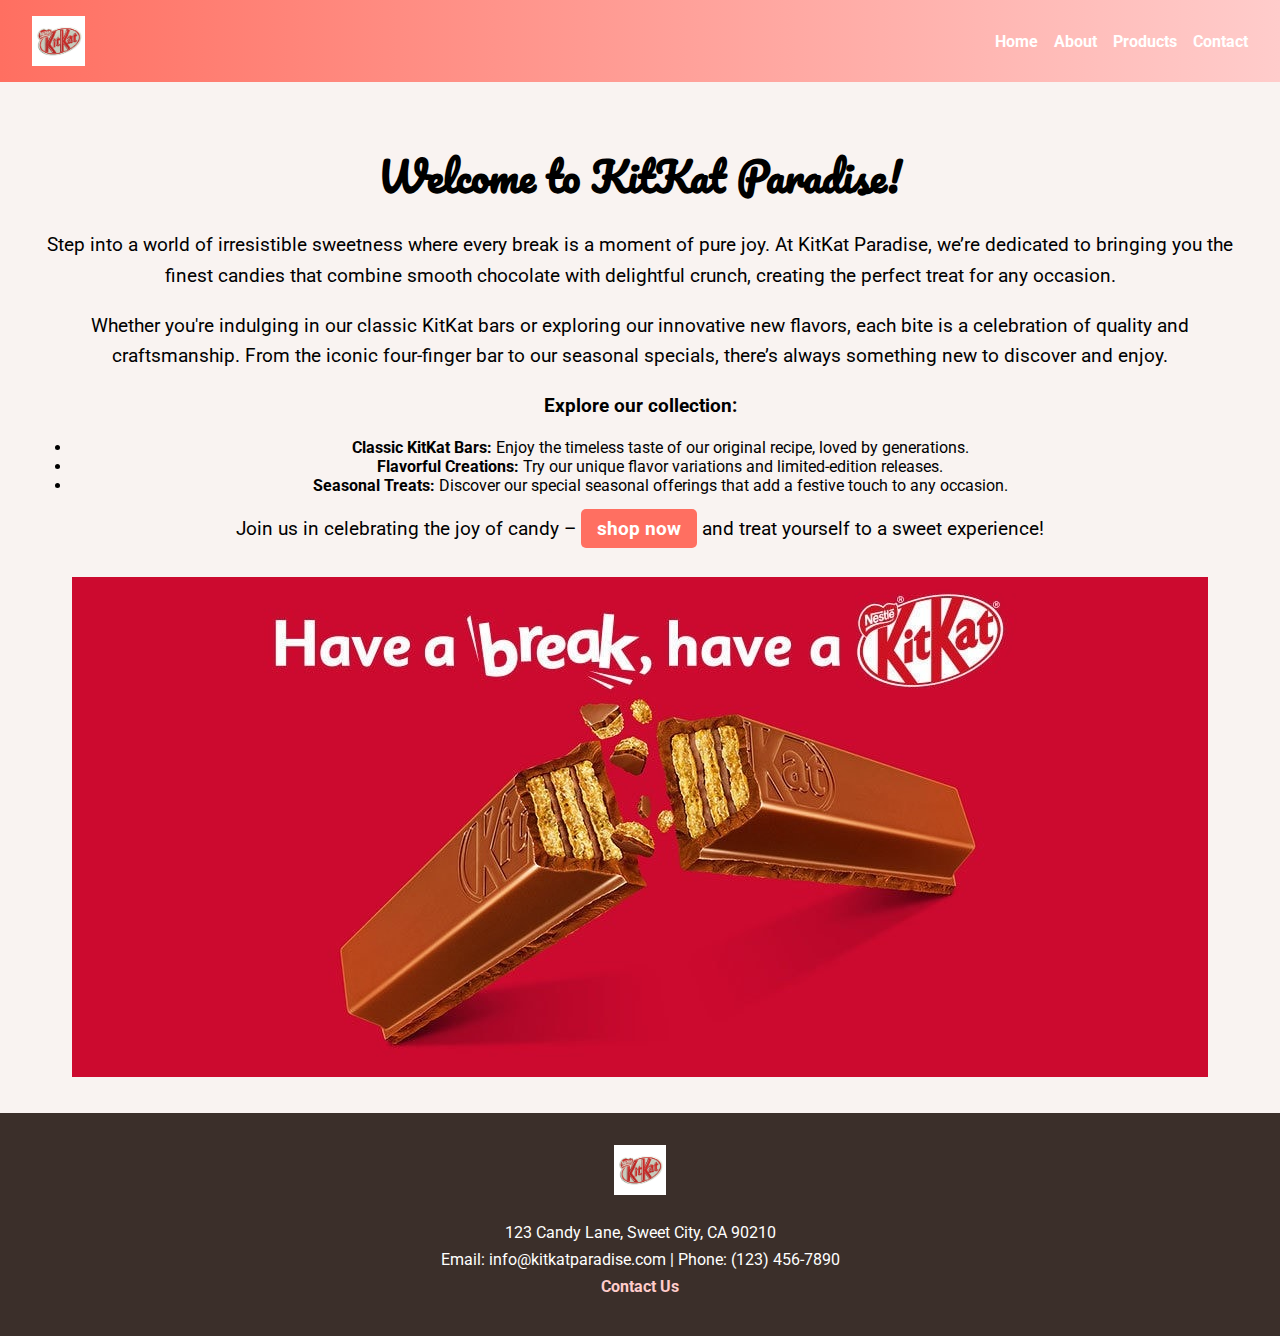
<file: Assignment 2/index.html>
<!DOCTYPE html>
<html lang="en">
<head>
    <meta charset="UTF-8">
    <meta name="viewport" content="width=device-width, initial-scale=1.0">
    <title>Home - KitKat Paradise</title>
    <link rel="stylesheet" href="style.css">
    <!-- Custom fonts -->
    <link href="https://fonts.googleapis.com/css2?family=Roboto:wght@400;700&family=Pacifico&display=swap" rel="stylesheet">
</head>
<body>
    <!-- Header section -->
    <header>
        <div class="container">
            <!-- Logo image -->
            <img src="images/kitkat logo.jpg" alt="KitKat Logo" class="logo">
            <nav>
                <ul>
                    <li><a href="index.html">Home</a></li>
                    <li><a href="About.html">About</a></li>
                    <li><a href="product.html">Products</a></li>
                    <li><a href="contact.html">Contact</a></li>
                </ul>
            </nav>
        </div>
    </header>

    <!-- Main content section -->
    <main>
        <section class="hero">
            <h1>Welcome to KitKat Paradise!</h1>
            <p>Step into a world of irresistible sweetness where every break is a moment of pure joy. At KitKat Paradise, we’re dedicated to bringing you the finest candies that combine smooth chocolate with delightful crunch, creating the perfect treat for any occasion.</p>
            <p>Whether you're indulging in our classic KitKat bars or exploring our innovative new flavors, each bite is a celebration of quality and craftsmanship. From the iconic four-finger bar to our seasonal specials, there’s always something new to discover and enjoy.</p>
            <p><strong>Explore our collection:</strong></p>
            <ul>
                <li><strong>Classic KitKat Bars:</strong> Enjoy the timeless taste of our original recipe, loved by generations.</li>
                <li><strong>Flavorful Creations:</strong> Try our unique flavor variations and limited-edition releases.</li>
                <li><strong>Seasonal Treats:</strong> Discover our special seasonal offerings that add a festive touch to any occasion.</li>
            </ul>
            <p>Join us in celebrating the joy of candy – <a href="product.html" class="btn">shop now</a> and treat yourself to a sweet experience!</p>
            <!-- Hero image -->
            <img src="images/Kitkat2.jpg" alt="KitKat Bar" class="hero-image">
        </section>
    </main>

    <!-- Footer section -->
    <footer>
        <div class="footer-content">
            <!-- Footer logo -->
            <img src="images/kitkat logo.jpg" alt="KitKat Logo" class="logo">
            <p>123 Candy Lane, Sweet City, CA 90210</p>
            <p>Email: info@kitkatparadise.com | Phone: (123) 456-7890</p>
            <p><a href="contact.html" class="contact-link">Contact Us</a></p>
        </div>
    </footer>
</body>
</html>
</file>
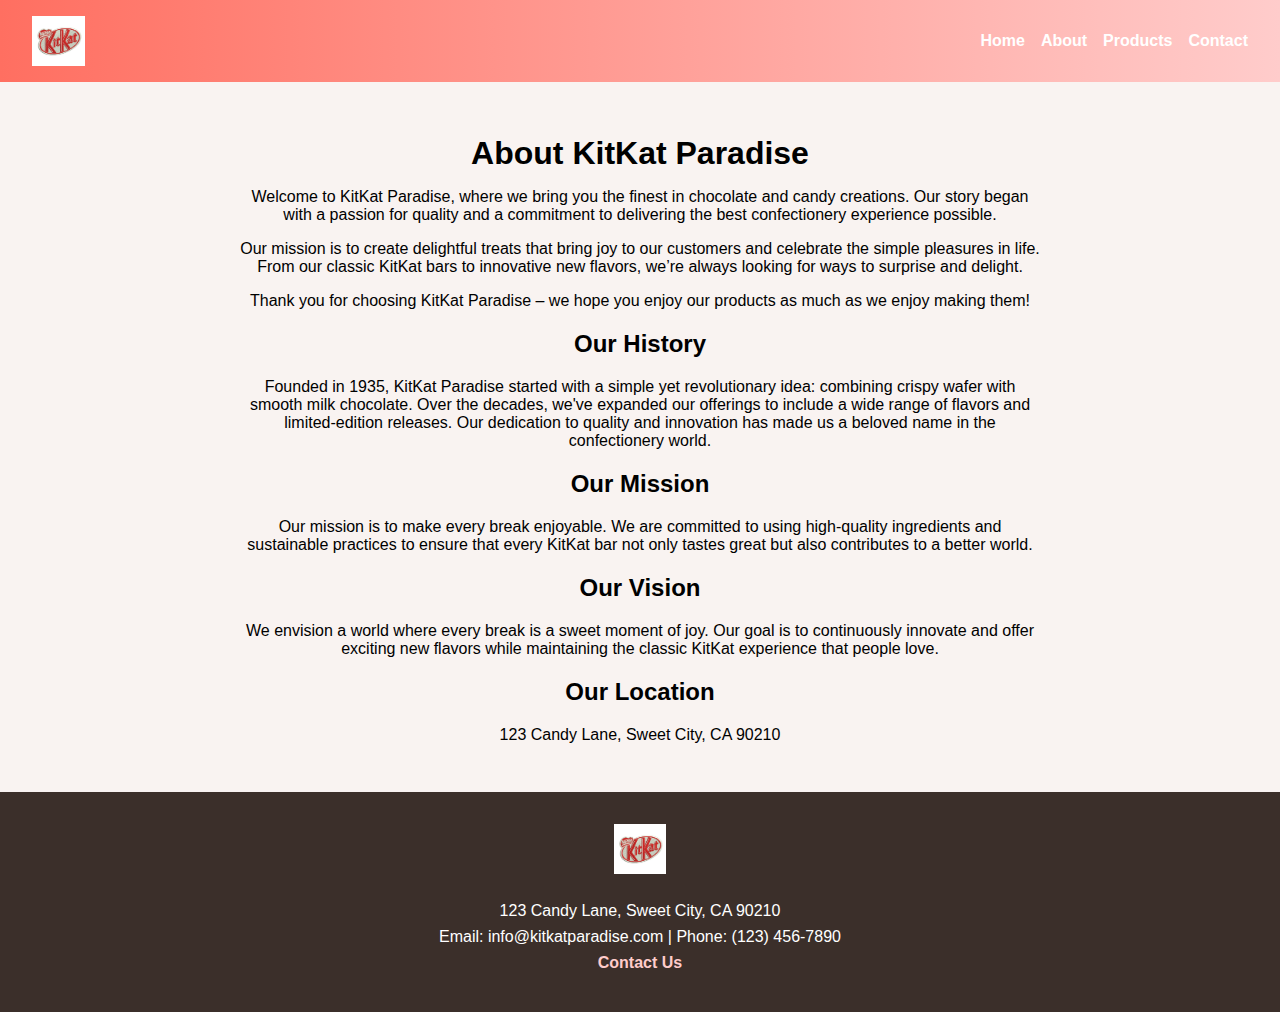
<file: Assignment 2/About.html>
<!DOCTYPE html>
<html lang="en">
<head>
    <meta charset="UTF-8">
    <meta name="viewport" content="width=device-width, initial-scale=1.0">
    <title>About Us - KitKat Paradise</title>
    <link rel="stylesheet" href="style.css">
</head>
<body>
    <!-- Header section -->
    <header>
        <div class="container">
            <!-- Logo image -->
            <img src="images/kitkat logo.jpg" alt="KitKat Logo" class="logo">
            <nav>
                <ul>
                    <li><a href="index.html">Home</a></li>
                    <li><a href="About.html">About</a></li>
                    <li><a href="product.html">Products</a></li>
                    <li><a href="contact.html">Contact</a></li>
                </ul>
            </nav>
        </div>
    </header>

    <!-- Main content section -->
    <main>
        <section class="about">
            <h1>About KitKat Paradise</h1>
            <p>Welcome to KitKat Paradise, where we bring you the finest in chocolate and candy creations. Our story began with a passion for quality and a commitment to delivering the best confectionery experience possible.</p>
            <p>Our mission is to create delightful treats that bring joy to our customers and celebrate the simple pleasures in life. From our classic KitKat bars to innovative new flavors, we’re always looking for ways to surprise and delight.</p>
            <p>Thank you for choosing KitKat Paradise – we hope you enjoy our products as much as we enjoy making them!</p>

            <!-- Company history section -->
            <h2>Our History</h2>
            <p>Founded in 1935, KitKat Paradise started with a simple yet revolutionary idea: combining crispy wafer with smooth milk chocolate. Over the decades, we've expanded our offerings to include a wide range of flavors and limited-edition releases. Our dedication to quality and innovation has made us a beloved name in the confectionery world.</p>

            <!-- Mission and vision section -->
            <h2>Our Mission</h2>
            <p>Our mission is to make every break enjoyable. We are committed to using high-quality ingredients and sustainable practices to ensure that every KitKat bar not only tastes great but also contributes to a better world.</p>

            <h2>Our Vision</h2>
            <p>We envision a world where every break is a sweet moment of joy. Our goal is to continuously innovate and offer exciting new flavors while maintaining the classic KitKat experience that people love.</p>

            <!-- Address section -->
            <h2>Our Location</h2>
            <p>123 Candy Lane, Sweet City, CA 90210</p>
        </section>
    </main>

    <!-- Footer section -->
    <footer>
        <div class="footer-content">
            <!-- Footer logo -->
            <img src="images/kitkat logo.jpg" alt="KitKat Logo" class="logo">
            <p>123 Candy Lane, Sweet City, CA 90210</p>
            <p>Email: info@kitkatparadise.com | Phone: (123) 456-7890</p>
            <p><a href="contact.html" class="contact-link">Contact Us</a></p>
        </div>
    </footer>
</body>
</html>
</file>
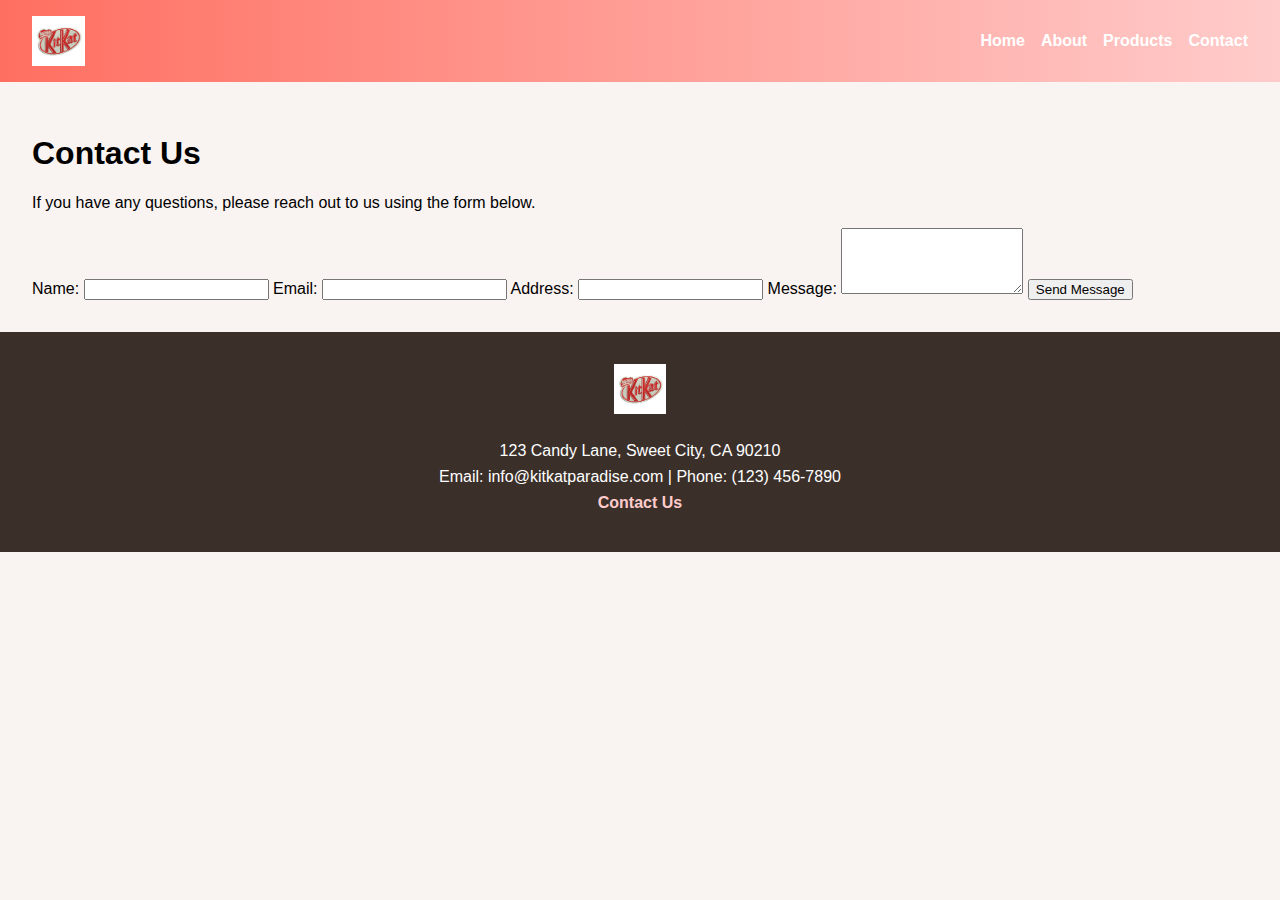
<file: Assignment 2/contact.html>
<!DOCTYPE html>
<html lang="en">
<head>
    <meta charset="UTF-8">
    <meta name="viewport" content="width=device-width, initial-scale=1.0">
    <title>Contact Us - KitKat Paradise</title>
    <link rel="stylesheet" href="style.css">
    <script>
        // Function to handle form submission
        function handleFormSubmit(event) {
            event.preventDefault(); // Prevent the default form submission
            // Redirect to homepage after form submission
            window.location.href = "index.html";
        }
    </script>
</head>
<body>
    <!-- Header section -->
    <header>
        <div class="container">
            <!-- Logo image -->
            <img src="images/kitkat logo.jpg" alt="KitKat Logo" class="logo">
            <nav>
                <ul>
                    <li><a href="index.html">Home</a></li>
                    <li><a href="About.html">About</a></li>
                    <li><a href="product.html">Products</a></li>
                    <li><a href="contact.html">Contact</a></li>
                </ul>
            </nav>
        </div>
    </header>

    <!-- Main content section -->
    <main>
        <section class="contact">
            <h1>Contact Us</h1>
            <p>If you have any questions, please reach out to us using the form below.</p>
            <form onsubmit="handleFormSubmit(event)">
                <label for="name">Name:</label>
                <input type="text" id="name" name="name" required>
                
                <label for="email">Email:</label>
                <input type="email" id="email" name="email" required>

                <label for="address">Address:</label>
                <input type="text" id="address" name="address" required>
                
                <label for="message">Message:</label>
                <textarea id="message" name="message" rows="4" required></textarea>
                
                <button type="submit">Send Message</button>
            </form>
        </section>
    </main>

    <!-- Footer section -->
    <footer>
        <div class="footer-content">
            <!-- Footer logo -->
            <img src="images/kitkat logo.jpg" alt="KitKat Logo" class="logo">
            <p>123 Candy Lane, Sweet City, CA 90210</p>
            <p>Email: info@kitkatparadise.com | Phone: (123) 456-7890</p>
            <p><a href="contact.html" class="contact-link">Contact Us</a></p>
        </div>
    </footer>
</body>
</html>
</file>
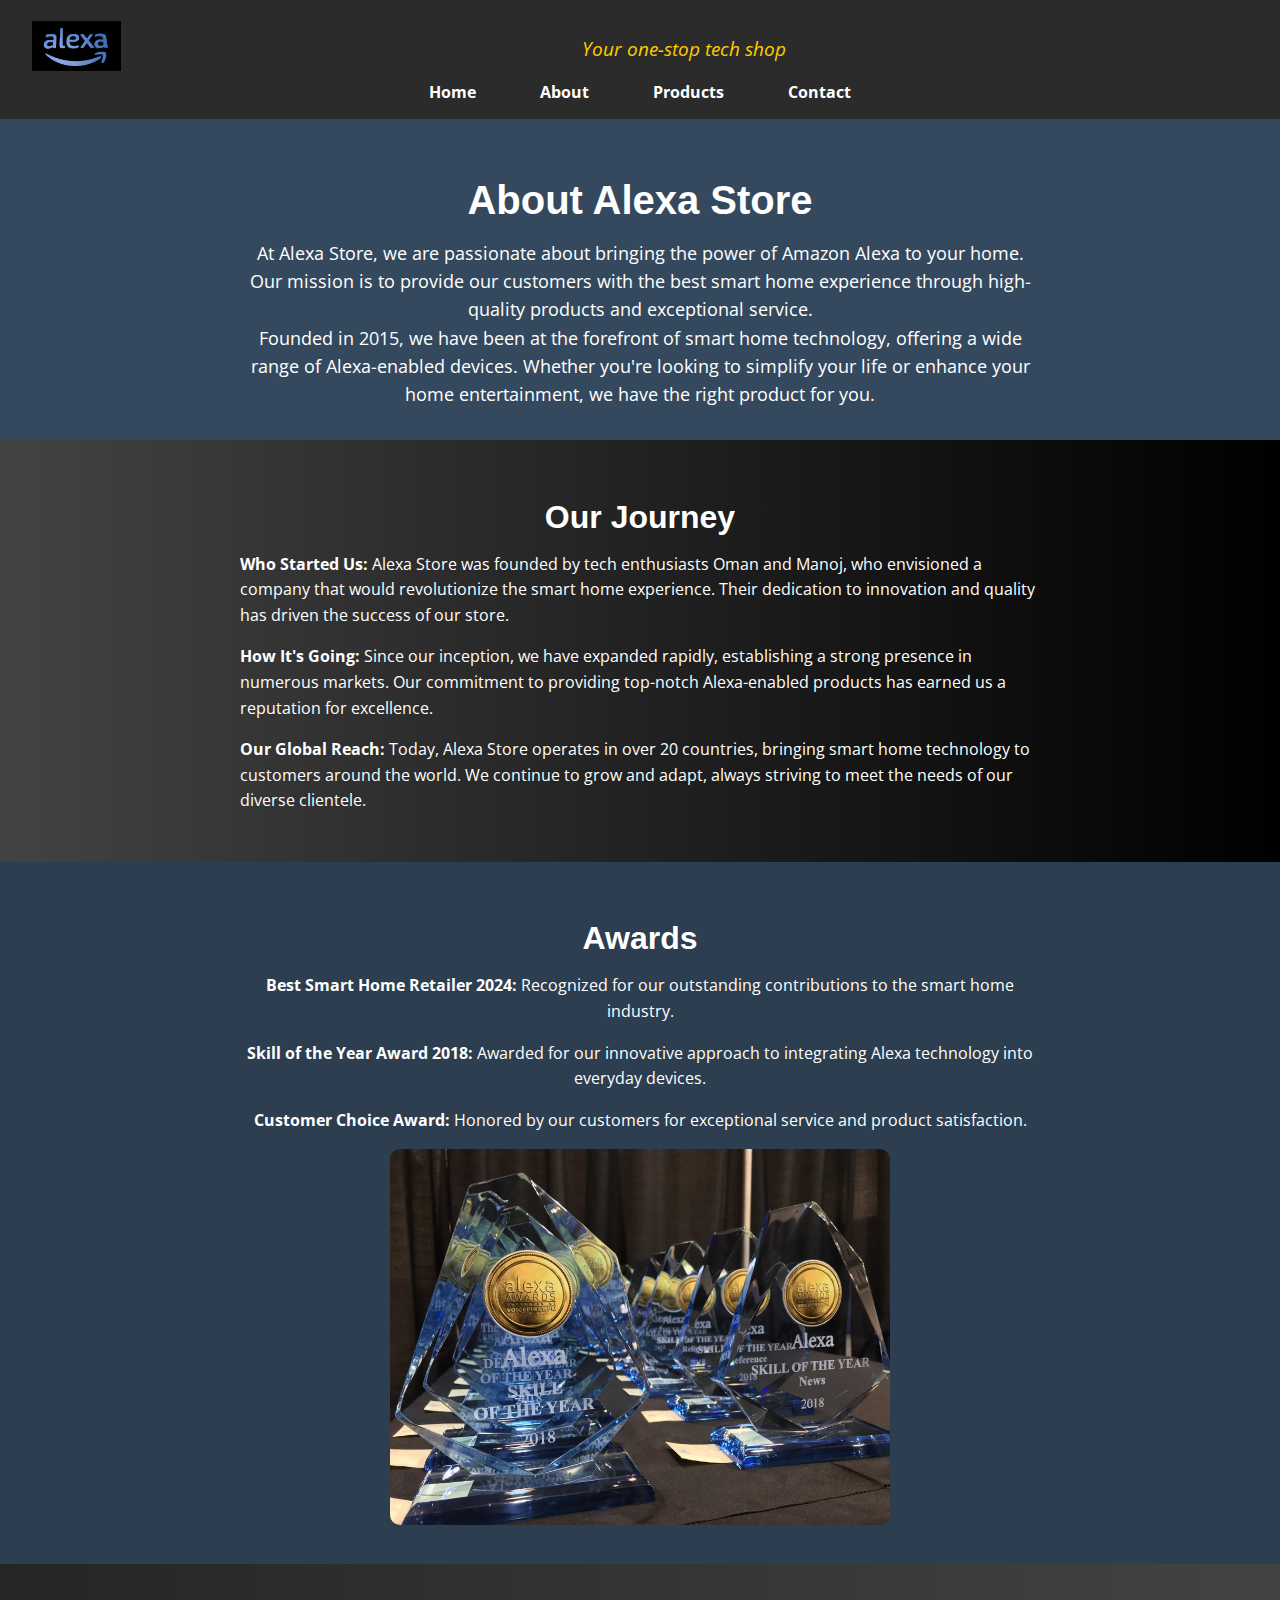
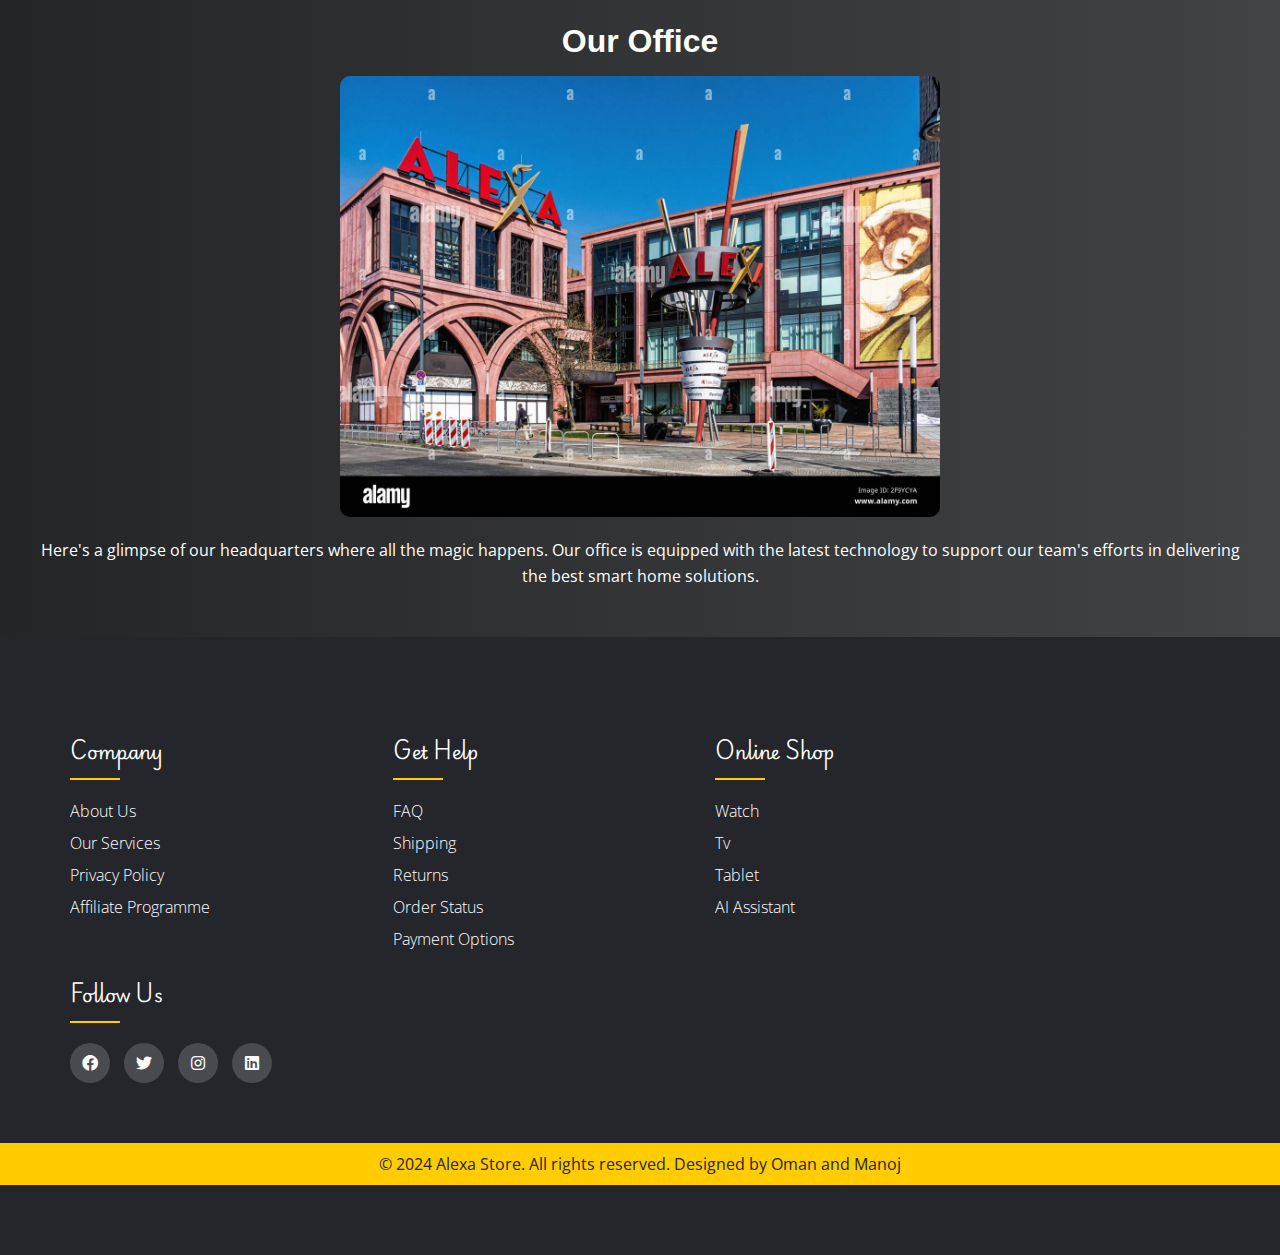
<file: Project/about.html>
<!DOCTYPE html>
<html lang="en">

<head>
  <meta charset="utf-8">
  <meta name="viewport" content="width=device-width, initial-scale=1">
  <meta name="description" content="This HTML document is about us">
  <title>About Us</title>
  <meta name="robots" content="noindex, nofollow">
  <link rel="stylesheet" href="css/style.css">
  <link rel="preconnect" href="https://fonts.googleapis.com">
  <link rel="preconnect" href="https://fonts.gstatic.com" crossorigin>
  <link rel="preconnect" href="https://fonts.googleapis.com">
  <link rel="preconnect" href="https://fonts.gstatic.com" crossorigin>
  <link
    href="https://fonts.googleapis.com/css2?family=Open+Sans:ital,wght@0,300..800;1,300..800&family=Playwrite+AU+TAS:wght@100..400&family=Playwrite+FR+Moderne:wght@100..400&family=Playwrite+GB+J:ital,wght@0,100..400;1,100..400&family=Roboto:ital,wght@0,100;0,300;0,400;0,500;0,700;0,900;1,100;1,300;1,400;1,500;1,700;1,900&display=swap"
    rel="stylesheet">
  <link rel="stylesheet" href="https://cdnjs.cloudflare.com/ajax/libs/font-awesome/6.0.0-beta3/css/all.min.css">
</head>

<body>
  <header>
    <div class="logo">
      <img src="images/logo.png" alt="Alexa Store Logo">
    </div>
    <div class="slogan">
      <p>Your one-stop tech shop</p>
    </div>
    <!-- Navigation bar -->
    <nav>
      <ul>
        <li><a href="index.html">Home</a></li>
        <li><a href="about.html">About</a></li>
        <li><a href="product.html">Products</a></li>
        <li><a href="contact.html">Contact</a></li>
      </ul>
    </nav>
  </header>

  <main>
    <section class="about-us">
      <h1>About Alexa Store</h1>
      <p>At Alexa Store, we are passionate about bringing the power of Amazon Alexa to your home. Our mission is to
        provide our customers with the best smart home experience through high-quality products and exceptional service.
      </p>
      <p>Founded in 2015, we have been at the forefront of smart home technology, offering a wide range of Alexa-enabled
        devices. Whether you're looking to simplify your life or enhance your home entertainment, we have the right
        product for you.</p>
    </section>

    <section class="our-journey">
      <h2>Our Journey</h2>
      <div class="journey-content">
        <p><strong>Who Started Us:</strong> Alexa Store was founded by tech enthusiasts Oman and Manoj, who envisioned a
          company that would revolutionize the smart home experience. Their dedication to innovation and quality has
          driven the success of our store.</p>
        <p><strong>How It's Going:</strong> Since our inception, we have expanded rapidly, establishing a strong
          presence in numerous markets. Our commitment to providing top-notch Alexa-enabled products has earned us a
          reputation for excellence.</p>
        <p><strong>Our Global Reach:</strong> Today, Alexa Store operates in over 20 countries, bringing smart home
          technology to customers around the world. We continue to grow and adapt, always striving to meet the needs of
          our diverse clientele.</p>
      </div>
    </section>
    <!-- Our awards -->
    <section class="awards">
      <h2>Awards</h2>
      <div class="award-content">
        <p><strong>Best Smart Home Retailer 2024:</strong> Recognized for our outstanding contributions to the smart
          home industry.</p>
        <p><strong>Skill of the Year Award 2018:</strong> Awarded for our innovative approach to integrating Alexa
          technology into everyday devices.</p>
        <p><strong>Customer Choice Award:</strong> Honored by our customers for exceptional service and product
          satisfaction.</p>
        <div class="photo-content">
          <img src="images/award.jpg" alt="Award photo">
        </div>
      </div>
    </section>

    <section class="company-photo">
      <h2>Our Office</h2>
      <div class="photo-content">
        <img src="images/building.jpg" alt="Company Office">
        <p>Here's a glimpse of our headquarters where all the magic happens. Our office is equipped with the latest
          technology to support our team's efforts in delivering the best smart home solutions.</p>
      </div>
    </section>
  </main>

  <!-- Footer Section -->
  <footer class="fade-in">
    <div class="container-1">
      <div class="row">
        <div class="footer-col">
          <h4>company</h4>
          <ul>
            <li><a href="#">about us</a></li>
            <li><a href="#">our services</a></li>
            <li><a href="#">privacy policy</a></li>
            <li><a href="#">affiliate programme</a></li>
          </ul>
        </div>
        <div class="footer-col">
          <h4>get help</h4>
          <ul>
            <li><a href="#">FAQ</a></li>
            <li><a href="#">Shipping</a></li>
            <li><a href="#">returns</a></li>
            <li><a href="#">order status</a></li>
            <li><a href="#">payment options</a></li>
          </ul>
        </div>
        <!-- Additional Products we sell -->
        <div class="footer-col">
          <h4>online shop</h4>
          <ul>
            <li><a href="#">watch</a></li>
            <li><a href="#">tv</a></li>
            <li><a href="#">tablet</a></li>
            <li><a href="#">AI assistant</a></li>
          </ul>
        </div>
        <!-- Social Media -->
        <div class="footer-col">
          <h4>follow us</h4>
          <div class="social-links">
            <a href="#"><i class="fa-brands fa-facebook"></i></a>
            <a href="#"><i class="fa-brands fa-twitter"></i></a>
            <a href="#"><i class="fa-brands fa-instagram"></i></a>
            <a href="#"><i class="fa-brands fa-linkedin"></i></a>
          </div>
        </div>
      </div>
    </div>
    <!-- Copyright section -->
    <div class="bottom-bar">
      <p>© 2024 Alexa Store. All rights reserved. Designed by Oman and Manoj</p>
    </div>
  </footer>
</body>

</html>
</file>
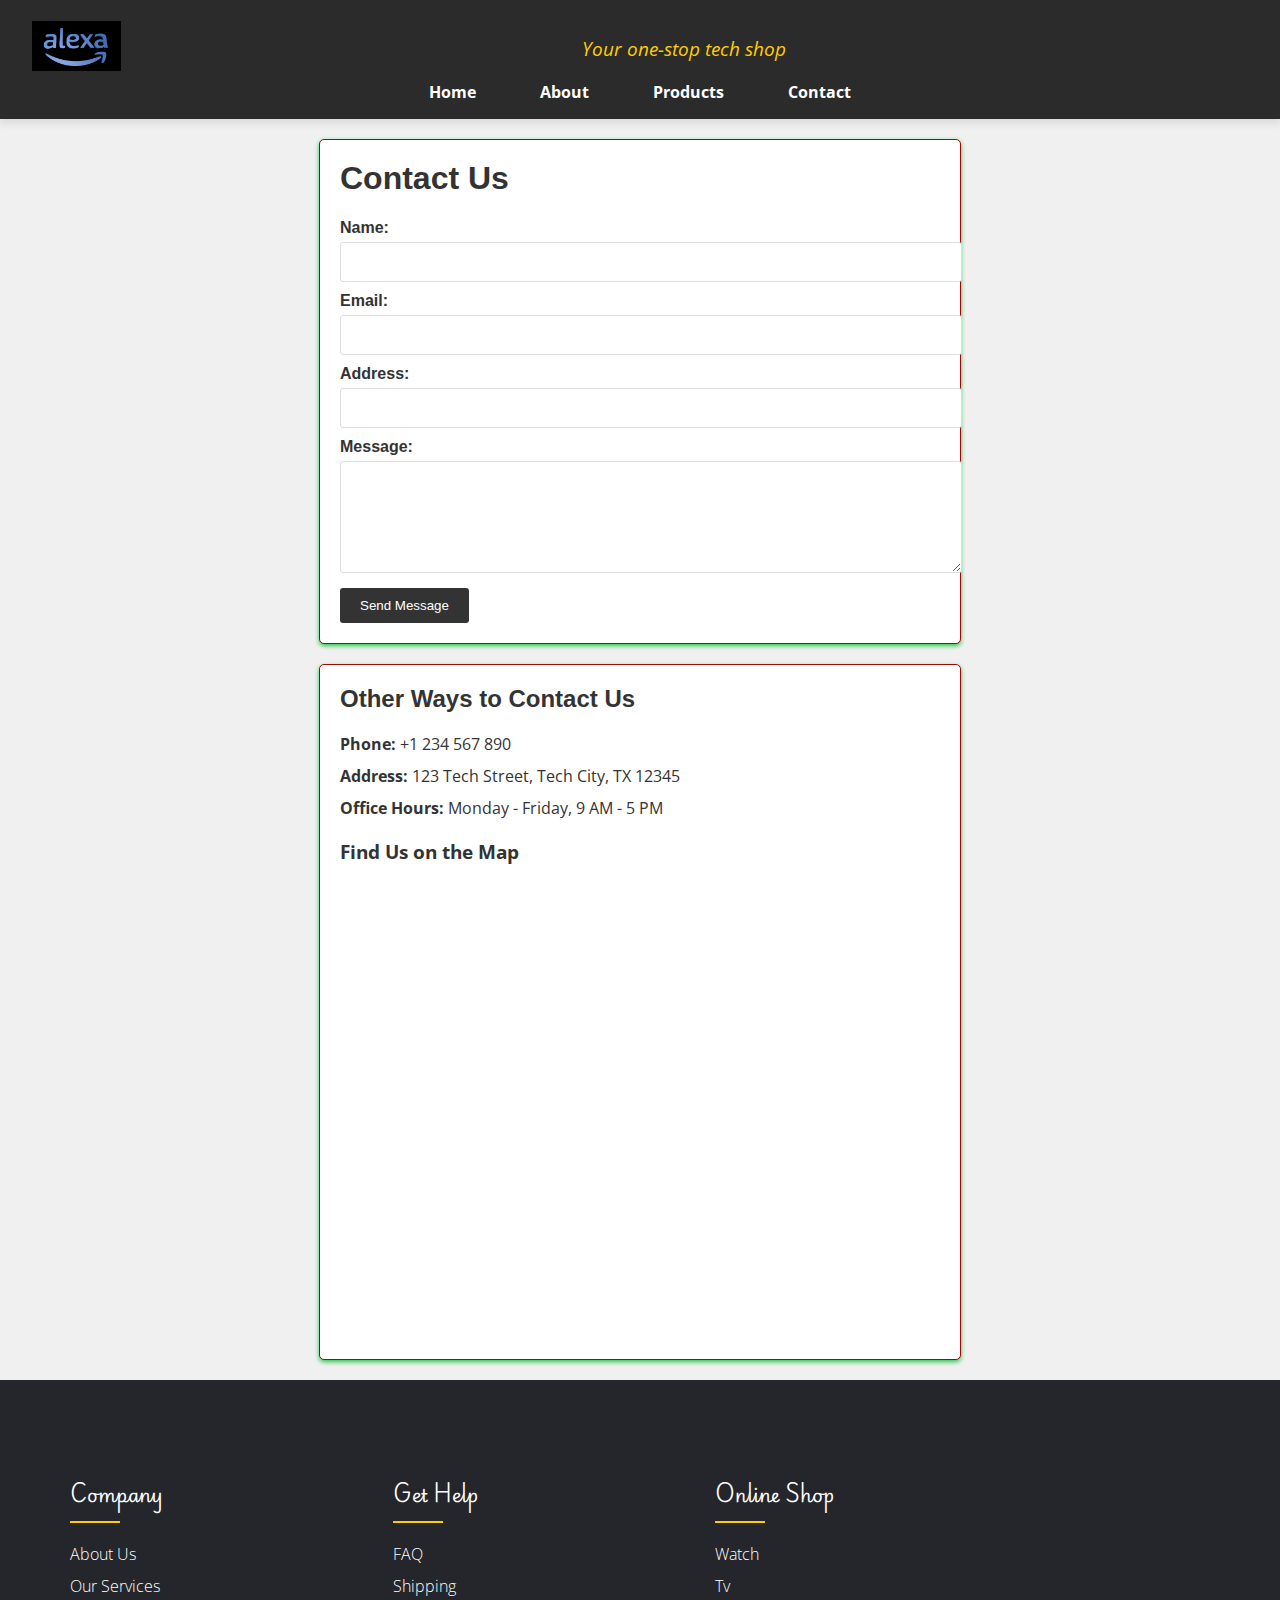
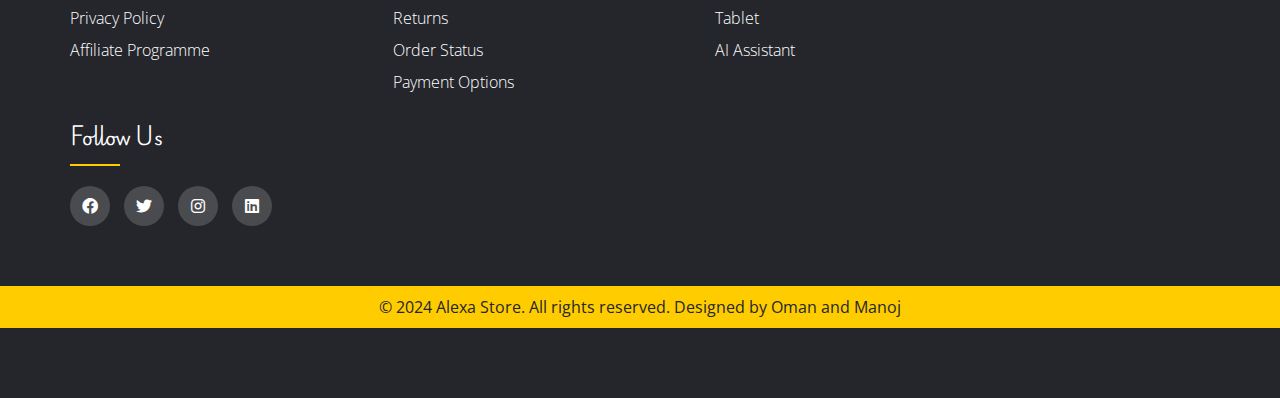
<file: Project/contact.html>
<!DOCTYPE html>
<html lang="en">

<head>
  <meta charset="utf-8">
  <meta name="viewport" content="width=device-width, initial-scale=1">
  <meta name="description" content="This HTML document is our contact page">
  <title>Contact Us</title>
  <meta name="robots" content="noindex, nofollow">
  <link rel="stylesheet" href="css/style.css">
  <link rel="preconnect" href="https://fonts.googleapis.com">
  <link rel="preconnect" href="https://fonts.gstatic.com" crossorigin>
  <link
    href="https://fonts.googleapis.com/css2?family=Open+Sans:ital,wght@0,300..800;1,300..800&family=Playwrite+AU+TAS:wght@100..400&family=Playwrite+FR+Moderne:wght@100..400&family=Playwrite+GB+J:ital,wght@0,100..400;1,100..400&family=Roboto:ital,wght@0,100;0,300;0,400;0,500;0,700;0,900;1,100;1,300;1,400;1,500;1,700;1,900&display=swap"
    rel="stylesheet">
  <link rel="stylesheet" href="https://cdnjs.cloudflare.com/ajax/libs/font-awesome/6.0.0-beta3/css/all.min.css">
</head>

<body>
  <header>
    <div class="logo">
      <img src="images/logo.png" alt="Alexa Store Logo">
    </div>
    <div class="slogan">
      <p>Your one-stop tech shop</p>
    </div>
    <!-- Navigation Bar -->
    <nav>
      <ul>
        <li><a href="index.html">Home</a></li>
        <li><a href="about.html">About</a></li>
        <li><a href="product.html">Products</a></li>
        <li><a href="contact.html">Contact</a></li>
      </ul>
    </nav>
  </header>

  <main>
    <!-- Contact form -->
    <section class="contact-form">
      <h1>Contact Us</h1>
      <form action="contact.php" method="post">
        <label for="name">Name:</label>
        <input type="text" id="name" name="name" required>
        <label for="email">Email:</label>
        <input type="email" id="email" name="email" required>
        <label for="address">Address:</label>
        <input type="text" id="address" name="address" required>
        <label for="message">Message:</label>
        <textarea id="message" name="message" rows="5" required></textarea>
        <button type="submit">Send Message</button>
      </form>
    </section>
    <!-- Maps and other info -->
    <section class="additional-contact-info">
      <h2>Other Ways to Contact Us</h2>
      <p><strong>Phone:</strong> <a href="tel:+1234567890">+1 234 567 890</a></p>
      <p><strong>Address:</strong> 123 Tech Street, Tech City, TX 12345</p>
      <p><strong>Office Hours:</strong> Monday - Friday, 9 AM - 5 PM</p>
      <h3>Find Us on the Map</h3>
      <div class="map">
        <iframe
          src="https://www.google.com/maps/embed?pb=!1m18!1m12!1m3!1d3153.835434598953!2d-122.40641708468173!3d37.78584647975751!2m3!1f0!2f0!3f0!3m2!1i1024!2i768!4f13.1!3m3!1m2!1s0x8085813f204e3b1b%3A0x9e2e2e9df9b0b1e7!2sTech%20Street!5e0!3m2!1sen!2sus!4v1634235042701!5m2!1sen!2sus"
          width="600" height="450" style="border:0;" allowfullscreen="" loading="lazy"></iframe>
      </div>
    </section>
  </main>

  <!-- Footer Section -->
  <footer class="fade-in">
    <div class="container-1">
      <div class="row">
        <div class="footer-col">
          <h4>company</h4>
          <ul>
            <li><a href="#">about us</a></li>
            <li><a href="#">our services</a></li>
            <li><a href="#">privacy policy</a></li>
            <li><a href="#">affiliate programme</a></li>
          </ul>
        </div>
        <div class="footer-col">
          <h4>get help</h4>
          <ul>
            <li><a href="#">FAQ</a></li>
            <li><a href="#">Shipping</a></li>
            <li><a href="#">returns</a></li>
            <li><a href="#">order status</a></li>
            <li><a href="#">payment options</a></li>
          </ul>
        </div>
        <!-- Additional Products we sell -->
        <div class="footer-col">
          <h4>online shop</h4>
          <ul>
            <li><a href="#">watch</a></li>
            <li><a href="#">tv</a></li>
            <li><a href="#">tablet</a></li>
            <li><a href="#">AI assistant</a></li>
          </ul>
        </div>
        <!-- Social Media -->
        <div class="footer-col">
          <h4>follow us</h4>
          <div class="social-links">
            <a href="#"><i class="fa-brands fa-facebook"></i></a>
            <a href="#"><i class="fa-brands fa-twitter"></i></a>
            <a href="#"><i class="fa-brands fa-instagram"></i></a>
            <a href="#"><i class="fa-brands fa-linkedin"></i></a>
          </div>
        </div>
      </div>
    </div>
    <!-- Copyright section -->
    <div class="bottom-bar">
      <p>© 2024 Alexa Store. All rights reserved. Designed by Oman and Manoj</p>
    </div>
  </footer>
</body>

</html>
</file>
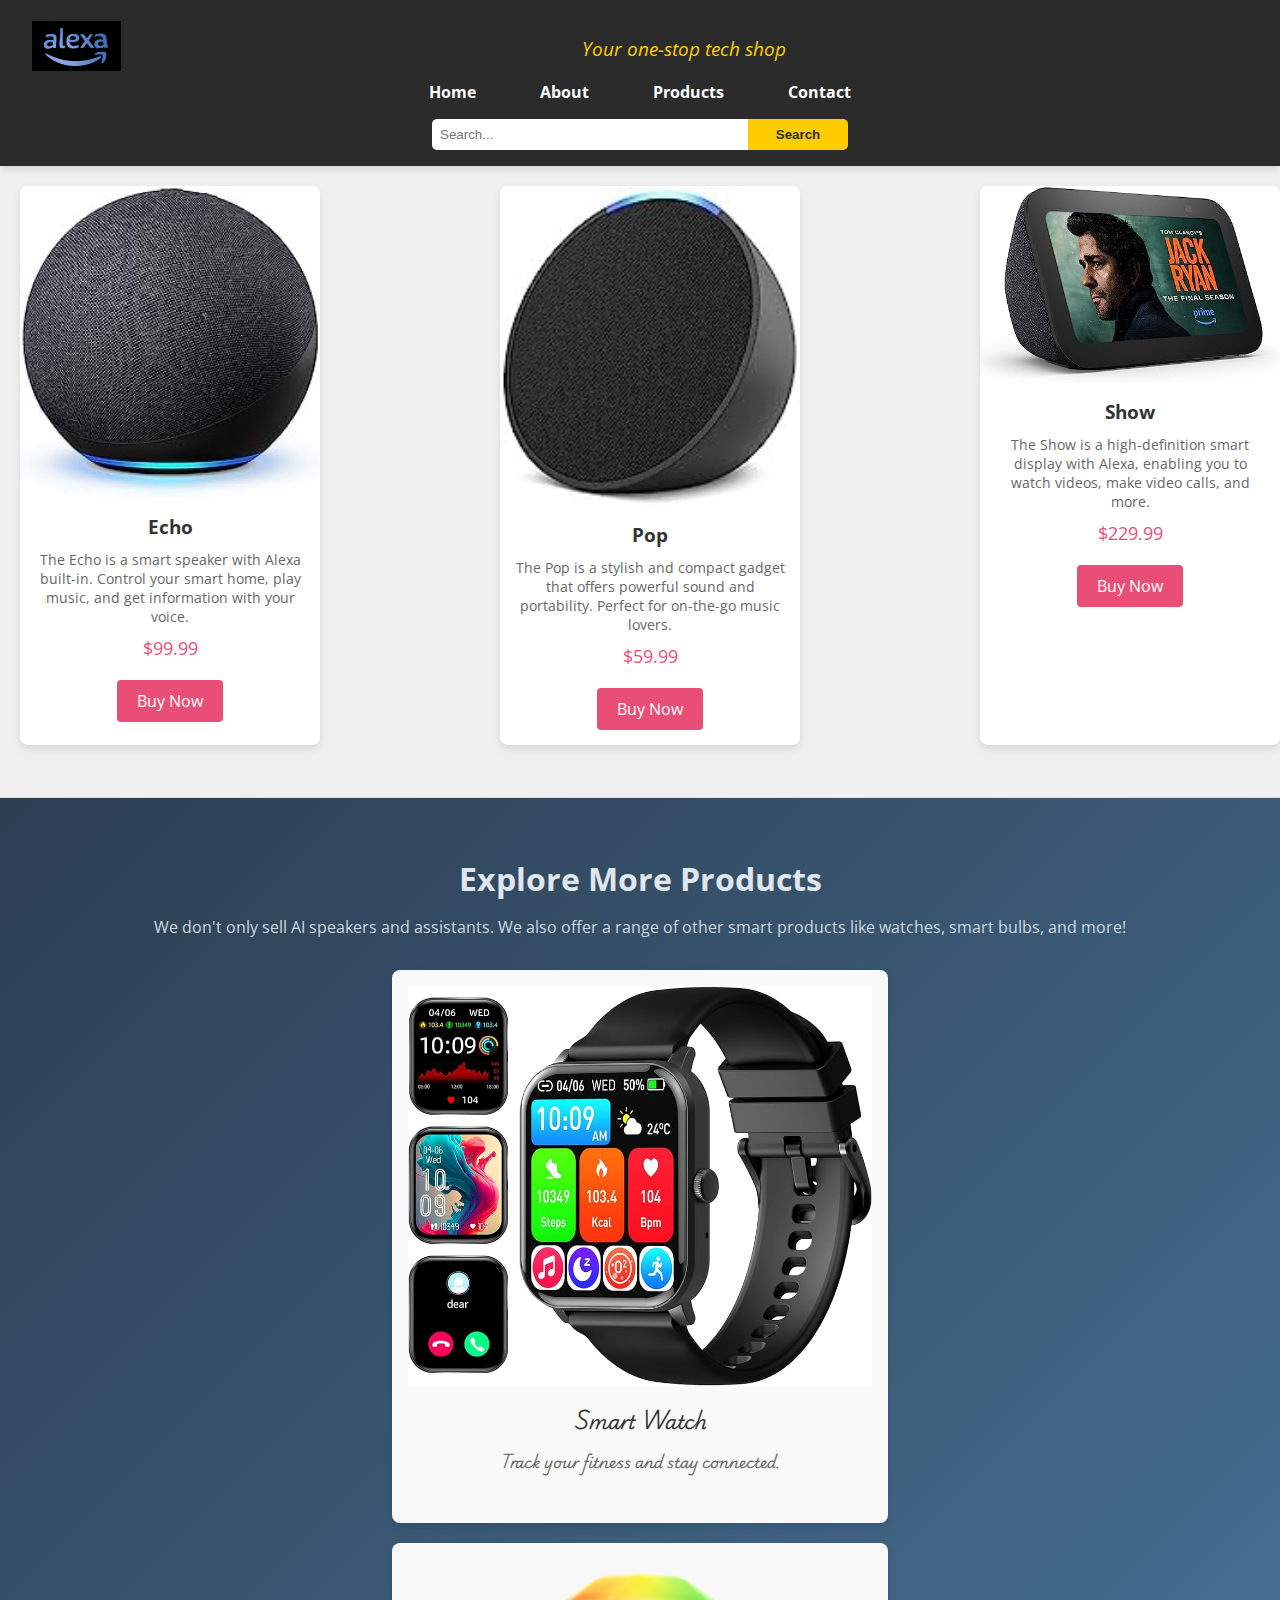
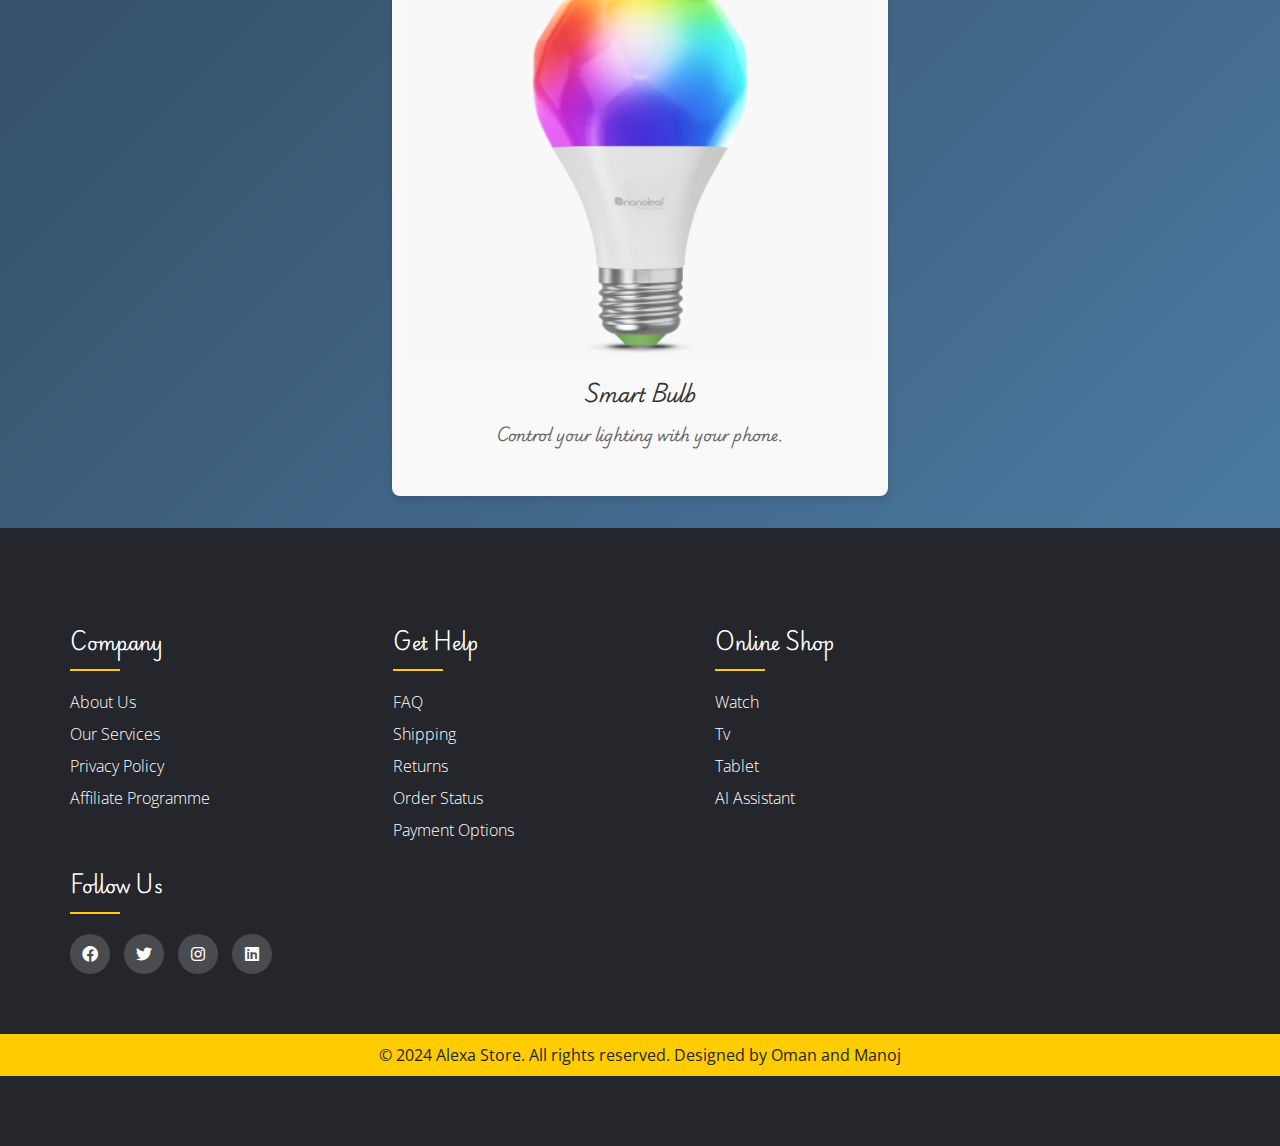
<file: Project/product.html>
<!DOCTYPE html>
<html lang="en">

<head>
  <meta charset="utf-8">
  <meta name="viewport" content="width=device-width, initial-scale=1">
  <meta name="description" content="This HTML document is our product page">
  <title>Product Page</title>
  <meta name="robots" content="noindex, nofollow">
  <link rel="stylesheet" href="css/style.css">
  <link rel="preconnect" href="https://fonts.googleapis.com">
  <link rel="preconnect" href="https://fonts.gstatic.com" crossorigin>
  <link
    href="https://fonts.googleapis.com/css2?family=Open+Sans:ital,wght@0,300..800;1,300..800&family=Playwrite+AU+TAS:wght@100..400&family=Playwrite+FR+Moderne:wght@100..400&family=Playwrite+GB+J:ital,wght@0,100..400;1,100..400&family=Roboto:ital,wght@0,100;0,300;0,400;0,500;0,700;0,900;1,100;1,300;1,400;1,500;1,700;1,900&display=swap"
    rel="stylesheet">
  <link rel="stylesheet" href="https://cdnjs.cloudflare.com/ajax/libs/font-awesome/6.0.0-beta3/css/all.min.css">

</head>

<body>
  <header class="fade-in">
    <div class="logo">
      <img src="images/logo.png" alt="Alexa Store Logo">
    </div>
    <div class="slogan">
      <p>Your one-stop tech shop</p>
    </div>
    <!-- Navigation Bar -->
    <nav>
      <ul>
        <li><a href="index.html">Home</a></li>
        <li><a href="about.html">About</a></li>
        <li><a href="product.html">Products</a></li>
        <li><a href="contact.html">Contact</a></li>
      </ul>
      <form class="search-form" action="/search" method="get">
        <input type="text" name="query" placeholder="Search..." required>
        <button type="submit">Search</button>
      </form>
    </nav>
  </header>


  <main>
    <div class="main">
      <!-- Product 1 -->
      <article>
        <img src="images/echo.jpg" alt="Echo Product">
        <div class="product-info">
          <h2 class="product-title">Echo</h2>
          <p class="product-description">The Echo is a smart speaker with Alexa built-in. Control your smart home, play
            music, and get information with your voice.</p>
          <p class="product-price">$99.99</p>
          <a href="#" class="buy-now">Buy Now</a>
        </div>
      </article>
      <!-- Product 2 -->
      <article>
        <img src="images/pop.jpg" alt="Pop Product">
        <div class="product-info">
          <h2 class="product-title">Pop</h2>
          <p class="product-description">The Pop is a stylish and compact gadget that offers powerful sound and
            portability. Perfect for on-the-go music lovers.</p>
          <p class="product-price">$59.99</p>
          <a href="#" class="buy-now">Buy Now</a>
        </div>
      </article>
      <!-- Product 3 -->
      <article>
        <img src="images/show.jpg" alt="Show Product">
        <div class="product-info">
          <h2 class="product-title">Show</h2>
          <p class="product-description">The Show is a high-definition smart display with Alexa, enabling you to watch
            videos, make video calls, and more.</p>
          <p class="product-price">$229.99</p>
          <a href="#" class="buy-now">Buy Now</a>
        </div>
      </article>
    </div>

    <!-- Our additional products -->
    <section class="additional-products">
      <h2>Explore More Products</h2>
      <p>We don't only sell AI speakers and assistants. We also offer a range of other smart products like watches,
        smart bulbs, and more!</p>
      <div class="extra-products">
        <div class="product-item">
          <img src="images/watch.jpg" alt="Smart Watch">
          <h3>Smart Watch</h3>
          <p>Track your fitness and stay connected.</p>
        </div>
        <div class="product-item">
          <img src="images/bulb.jpg" alt="Smart Bulb">
          <h3>Smart Bulb</h3>
          <p>Control your lighting with your phone.</p>
        </div>
      </div>
    </section>
  </main>
  <!-- Footer Section -->
  <footer class="fade-in">
    <div class="container-1">
      <div class="row">
        <div class="footer-col">
          <h4>company</h4>
          <ul>
            <li><a href="#">about us</a></li>
            <li><a href="#">our services</a></li>
            <li><a href="#">privacy policy</a></li>
            <li><a href="#">affiliate programme</a></li>
          </ul>
        </div>
        <div class="footer-col">
          <h4>get help</h4>
          <ul>
            <li><a href="#">FAQ</a></li>
            <li><a href="#">Shipping</a></li>
            <li><a href="#">returns</a></li>
            <li><a href="#">order status</a></li>
            <li><a href="#">payment options</a></li>
          </ul>
        </div>
        <!-- Additional Products we sell -->
        <div class="footer-col">
          <h4>online shop</h4>
          <ul>
            <li><a href="#">watch</a></li>
            <li><a href="#">tv</a></li>
            <li><a href="#">tablet</a></li>
            <li><a href="#">AI assistant</a></li>
          </ul>
        </div>
        <!-- Social Media -->
        <div class="footer-col">
          <h4>follow us</h4>
          <div class="social-links">
            <a href="#"><i class="fa-brands fa-facebook"></i></a>
            <a href="#"><i class="fa-brands fa-twitter"></i></a>
            <a href="#"><i class="fa-brands fa-instagram"></i></a>
            <a href="#"><i class="fa-brands fa-linkedin"></i></a>
          </div>
        </div>
      </div>
    </div>
    <!-- Copyright section -->
    <div class="bottom-bar">
      <p>© 2024 Alexa Store. All rights reserved. Designed by Oman and Manoj</p>
    </div>
  </footer>
</body>

</html>
</file>
<file: Assignment 2/style.css>
/* Global styles */
body {
    font-family: 'Roboto', sans-serif;
    margin: 0;
    padding: 0;
    box-sizing: border-box;
    background: #f9f3f1; /* Light background color */
}

/* Header styles */
header {
    background: linear-gradient(to right, #ff6f61, #ffcccb); /* Light red-orange mix */
    color: white;
    padding: 1rem 2rem;
}

header .container {
    display: flex;
    justify-content: space-between;
    align-items: center;
}

header .logo {
    height: 50px;
}

nav ul {
    list-style: none;
    padding: 0;
    margin: 0;
    display: flex;
}

nav ul li {
    margin-left: 1rem;
}

nav ul li a {
    color: white;
    text-decoration: none;
    font-weight: bold;
    transition: color 0.3s;
}

nav ul li a:hover {
    color: #ffd700; /* Golden yellow for hover effect */
}

/* Main content styles */
main {
    padding: 2rem;
}

.hero {
    text-align: center;
}

.hero h1 {
    font-family: 'Pacifico', cursive;
    font-size: 2.5rem;
    margin-bottom: 1rem;
}

.hero p {
    font-size: 1.2rem;
    line-height: 1.6;
    margin-bottom: 1rem;
}

.hero .btn {
    background: #ff6f61; /* Light red-orange mix */
    color: white;
    padding: 0.5rem 1rem;
    text-decoration: none;
    border-radius: 5px;
    font-weight: bold;
    transition: background 0.3s;
}

.hero .btn:hover {
    background: #ffcccb; /* Light pink for hover effect */
}

.hero-image {
    max-width: 100%;
    height: auto;
    margin-top: 1rem;
}

/* Product page styles */
.product-overview {
    text-align: center;
    margin-bottom: 2rem;
}

.product-overview h1 {
    font-size: 2rem;
    margin-bottom: 1rem;
}

.product-overview .overview-image {
    margin-top: 1rem;
}

.product-overview .overview-image img {
    max-width: 100%;
    height: auto;
}

.product-list {
    display: flex;
    flex-wrap: wrap;
    justify-content: space-around;
}

.product-item {
    background: #fff;
    border: 1px solid #ddd;
    border-radius: 8px;
    box-shadow: 0 4px 8px rgba(0, 0, 0, 0.1);
    margin: 1rem;
    padding: 1rem;
    width: calc(50% - 2rem);
}

.product-item h2 {
    margin-top: 0;
}

.product-item img {
    max-width: 100%;
    height: auto;
}

.product-item button {
    background: #ff6f61; /* Light red-orange mix */
    color: white;
    padding: 0.5rem 1rem;
    border: none;
    border-radius: 5px;
    font-weight: bold;
    cursor: pointer;
    transition: background 0.3s;
}

.product-item button:hover {
    background: #ffcccb; /* Light pink for hover effect */
}

/* Contact page styles */
.contact-info {
    max-width: 800px;
    margin: 0 auto;
}

.contact-info h1 {
    text-align: center;
}

.contact-form {
    margin-top: 2rem;
}

.contact-form form {
    display: flex;
    flex-direction: column;
}

.contact-form label {
    margin-bottom: 0.5rem;
    font-weight: bold;
}

.contact-form input,
.contact-form textarea {
    margin-bottom: 1rem;
    padding: 0.5rem;
    border: 1px solid #ddd;
    border-radius: 5px;
}

.contact-form button {
    background: #ff6f61; /* Light red-orange mix */
    color: white;
    padding: 0.75rem;
    border: none;
    border-radius: 5px;
    font-weight: bold;
    cursor: pointer;
    transition: background 0.3s;
}

.contact-form button:hover {
    background: #ffcccb; /* Light pink for hover effect */
}

/* About page styles */
.about {
    max-width: 800px;
    margin: 0 auto;
    text-align: center;
}

.about h1 {
    margin-bottom: 1rem;
}

.company-history,
.mission-vision {
    margin-top: 2rem;
}

.history-image {
    max-width: 100%;
    height: auto;
}

/* Footer styles */
footer {
    background: #3b2f2a; /* Dark chocolate color */
    color: white;
    padding: 2rem;
    text-align: center;
}

footer .footer-content {
    max-width: 800px;
    margin: 0 auto;
}

footer .logo {
    height: 50px;
    margin-bottom: 1rem;
}

footer p {
    margin: 0.5rem 0;
}

footer .contact-link {
    color: #ffcccb; /* Light pink for link */
    text-decoration: none;
    font-weight: bold;
}

footer .contact-link:hover {
    color: #ffd700; /* Golden yellow for hover effect */
}
</file>
<file: Project/css/style.css>
/* General Styles */
body {
    font-family: 'Open Sans', sans-serif;
    margin: 0;
    padding: 0;
    color: #333;
    background-color: #f0f0f0;
}

header {
    display: flex;
    flex-wrap: wrap;
    justify-content: space-between;
    align-items: center;
    padding: 1rem 2rem;
    background-color: #2b2b2b;
    color: #fff;
    box-shadow: 0 4px 8px rgba(0, 0, 0, 0.1);
}

header .logo img {
    height: 50px;
}

header .slogan {
    flex-grow: 1;
    text-align: center;
    font-style: italic;
    font-size: 1.2rem;
    color: #ffcc00; /* Highlight color for the slogan */
}

nav {
    display: flex;
    align-items: center;
    flex-wrap: wrap; /* Allow items to wrap on smaller screens */
    width: 100%;
    justify-content: center; /* Center content on smaller screens */
}

nav ul {
    list-style: none;
    display: flex;
    margin: 0;
    padding: 0;
    flex-grow: 1;
    justify-content: center;
    flex-wrap: wrap; /* Allow items to wrap if needed */
}

nav ul li {
    margin: 0 1rem;
}

nav ul li a {
    color: #fff;
    text-decoration: none;
    font-weight: bold;
    padding: 0.5rem 1rem;
    transition: background-color 0.3s ease, color 0.3s ease;
}

nav ul li a:hover {
    background-color: #ffcc00; /* Highlight color for the hover effect */
    color: #2b2b2b;
    border-radius: 5px;
}

.search-form {
    display: flex;
    align-items: center;
    margin-top: 1rem; /* Space above form on mobile view */
    width: 100%;
    justify-content: center; /* Center the search form on smaller screens */
}

.search-form input[type="text"] {
    padding: 0.5rem;
    border: none;
    border-radius: 5px 0 0 5px;
    outline: none;
    width: 100%; /* Full width on mobile */
    max-width: 300px; /* Maximum width for the search input */
}

.search-form button {
    padding: 0.5rem 1rem;
    border: none;
    background-color: #ffcc00; /* Highlight color for the button */
    color: #2b2b2b;
    border-radius: 0 5px 5px 0;
    cursor: pointer;
    font-weight: bold;
    min-width: 100px; /* Minimum width for the button */
}

.search-form button:hover {
    background-color: #e6b800; /* Slightly darker shade for hover */
}

/* Responsive Styles */
@media (max-width: 768px) {
    header {
        flex-direction: column; /* Stack header elements vertically */
        text-align: center;
    }

    .logo {
        margin-bottom: 0.5rem; /* Space below logo */
    }

    .slogan {
        margin-bottom: 1rem; /* Space below slogan */
        font-size: 1rem; /* Smaller font size for smaller screens */
    }

    nav ul {
        flex-direction: column; /* Stack nav items vertically */
        width: 100%;
        align-items: center; /* Center nav items horizontally */
    }

    nav ul li {
        margin: 0.5rem 0; /* Space between nav items */
    }

    .search-form {
        margin-top: 1rem; /* Space above search form */
    }
}

@media (max-width: 576px) {
    header .logo img {
        height: 40px; /* Reduce logo size on very small screens */
    }

    .slogan {
        font-size: 0.9rem; /* Further reduce font size for slogan */
    }

    nav ul li a {
        padding: 0.5rem; /* Adjust padding for smaller screens */
    }
}

/* Images  Section */
.images {
    display: flex;
    justify-content: center;
    align-items: center;
    overflow: hidden;
    position: relative;
    height: 100vh; /* Full viewport height */
}

.images img {
    width: 100%;
    height: auto;
    object-fit: cover;
    position: absolute;
    animation: slideIn 10s infinite;
    filter: brightness(80%); /* Slightly dim to enhance text visibility */
}

/* Additional Morsque Styles */
.morsque-container {
    text-align: center;
    margin-top: 1rem;
    animation: fadeInDown 1s ease-in-out;
}

.morsque {
    font-family: 'Montserrat', sans-serif;
    font-size: 2rem;
    color: #ff6600; /* Highlight color for Morsque */
    animation: textAnimation 3s infinite;
}

/* Keyframes for text animation */
@keyframes textAnimation {
    0%, 100% {
        opacity: 0;
        transform: translateY(-20px);
    }
    50% {
        opacity: 1;
        transform: translateY(0);
    }
}

@keyframes fadeInDown {
    from {
        opacity: 0;
        transform: translateY(-20px);
    }
    to {
        opacity: 1;
        transform: translateY(0);
    }
}/* Description Section */
.description {
    background: linear-gradient(to bottom, rgba(0, 0, 0, 0.7), rgba(0, 0, 0, 0.5)), url('alexa-background.jpg') no-repeat center center/cover;
    padding: 4rem 2rem;
    text-align: center;
    color: #fff;
    position: relative;
    overflow: hidden;
    display: flex;
    justify-content: center;
    align-items: center;
    flex-direction: column;
    transition: background 1s ease-in-out; /* Smooth background image transition */
}

.description:hover {
    background: linear-gradient(to bottom, rgba(0, 0, 0, 0.7), rgba(0, 0, 0, 0.5)), url('new-background.jpg') no-repeat center center/cover; /* Example of changing background on hover */
}

.description .overlay {
    position: absolute;
    top: 0;
    left: 0;
    width: 100%;
    height: 100%;
    background: rgba(0, 0, 0, 0.5); /* Dark gradient overlay */
    z-index: 1;
    transition: opacity 1s ease-in-out; /* Smooth overlay transition */
    opacity: 0;
}

.description:hover .overlay {
    opacity: 1; /* Show overlay on hover */
}

.description-text {
    position: relative;
    z-index: 2;
    transition: transform 1s ease-in-out, opacity 1s ease-in-out; /* Smooth text transition */
}

.description:hover .description-text {
    transform: translateY(-10px); /* Move text up on hover */
    opacity: 0.8; /* Make text slightly transparent on hover */
}

.description-text h1 {
    font-family: 'Montserrat', sans-serif;
    font-size: 3rem;
    margin: 0;
    animation: zoomIn 1s forwards;
    animation-delay: 0.5s;
}

.description-text p {
    font-size: 1.25rem;
    margin: 1rem 0;
    animation: fadeInUp 1s forwards;
    animation-delay: 1s;
}

.description-text .cta-button {
    padding: 0.75rem 2rem;
    font-size: 1.25rem;
    color: #fff;
    background-color: #ff6600;
    border: none;
    border-radius: 25px;
    text-decoration: none;
    animation: bounceIn 1s forwards;
    animation-delay: 1.5s;
    cursor: pointer;
    transition: background-color 0.3s ease, transform 0.3s ease;
}

.description-text .cta-button:hover {
    background-color: #ff4500;
    transform: scale(1.05);
}

/* Products Overview */
.products-overview {
    padding: 2rem; /* Adds padding around the entire products overview section */
}

.products-overview h2 {
    text-align: center; 
    margin-bottom: 2rem; 
    animation: fadeInUp 2s; /* Applies a fade-in-up animation to the heading */
}

.product-highlights {
    display: grid; /* Uses a grid layout for the product highlights */
    grid-template-columns: repeat(auto-fit, minmax(250px, 1fr)); /* Creates a responsive grid with columns that fit the available space */
    gap: 2rem; /* Adds space between grid items */
    padding: 2rem; /* Adds padding around the grid */
}

.product-item {
    background-color: #fff;
    border-radius: 10px; 
    font-family: 'Playwrite AU TAS', sans-serif;
    box-shadow: 0 4px 8px rgba(0, 0, 0, 0.1); /* Adds a subtle shadow to each product item */
    overflow: hidden; 
    text-align: center; 
    padding: 1rem; 
    transition: transform 0.3s, box-shadow 0.3s, rotate 0.3s; /* Smooth transition effects for transformations and shadows */
    position: relative; 
}

.product-item:hover {
    transform: scale(1.05) rotate(3deg); /* Scales up and slightly rotates the product item on hover */
    box-shadow: 0 8px 16px rgba(0, 0, 0, 0.2); /* Increases the shadow size for a more prominent hover effect */
}


.product-item img {
    width: 100%;
    height: auto;
    max-height: 400px; /* Set a maximum height for consistency */
    object-fit: cover; /* Ensure the image covers the space nicely */
    transition: transform 0.3s;
}

.product-item:hover img {
    transform: scale(1.1);
}

.product-item h3 {
    font-family: 'Playwrite AU TAS', sans-serif;
    font-size: 1.5rem;
}

.product-item p {
    font-family: 'Playwrite AU TAS', sans-serif;
    font-size: 1rem;
    margin: 0.5rem 0;
}

/* Container and Row */
.container-1 {
    max-width: 1170px; /* Sets the maximum width of the container */
    margin: auto; /* Centers the container horizontally */
}

.row {
    display: flex; /* Uses flexbox for layout */
    flex-wrap: wrap; /* Allows items to wrap onto multiple lines */
}

ul {
    list-style: none; /* Removes default list styling (bullets) */
}

/* Footer Styles */
footer {
    font-family: 'Open Sans', sans-serif; 
    background-color: #24262b; 
    padding: 70px 0; 
    color: #ffffff; 
}

.footer-col {
    width: 25%; 
    padding: 0 15px; 
}

.footer-col h4 {
    font-size: 18px; 
    color: #ffffff; 
    font-family: 'Playwrite FR Moderne', sans-serif;
    text-transform: capitalize; /* Capitalizes the first letter of each word */
    margin-bottom: 30px; 
    font-weight: 500; 
    position: relative; 
}

.footer-col h4::before {
    content: ''; /* Inserts an empty content element for styling */
    position: absolute; 
    left: 0; 
    bottom: -10px; /* Positions the line 10px below the bottom of the heading */
    background-color: #ffcc00; /* Sets the line color to yellow */
    height: 2px; 
    width: 50px; 
}

.footer-col ul {
    list-style: none; /* Removes default list styling (bullets) */
    padding: 0; 
    margin: 0; 
}

.footer-col ul li:not(:last-child) {
    margin-bottom: 10px; /* Adds space below each list item except the last one */
}

.footer-col ul li a {
    font-size: 16px; 
    text-transform: capitalize; /* Capitalizes the first letter of each word in the link text */
    color: #ffffff; 
    text-decoration: none; /* Removes the underline from links */
    font-weight: 300; 
    display: block; 
    transition: all 0.3s ease; /* Adds a smooth transition effect for all properties */
}

.footer-col ul li a:hover {
    color: #ffcc00; /* Changes the link color to yellow on hover */
    padding-left: 10px; /* Adds space to the left of the link text on hover */
}

.footer-col .social-links a {
    display: inline-block; 
    height: 40px; 
    width: 40px; 
    background-color: rgba(225, 225, 225, 0.2); /* Sets a light gray background with transparency */
    margin: 0 10px 10px 0; 
    text-align: center; 
    line-height: 40px; 
    border-radius: 50%; 
    color: #ffffff; 
    transition: all 0.3s ease; /* Adds a smooth transition effect for all properties */
}

.footer-col .social-links a:hover {
    color: #24262b; /* Changes the icon color to dark gray on hover */
    background-color: #ffcc00; /* Changes the background color to yellow on hover */
}

/* Bottom Bar */
.bottom-bar {
    background-color: #ffcc00; 
    text-align: center; 
    padding: 10px 0; 
    margin-top: 50px; /* Adds space above the bottom bar */
}

.bottom-bar p {
    color: #24262b; 
    margin: 0;
    font-size: 16px; 
}


/* Responsive design */
@media(max-width: 767px) {
    .footer-col {
        width: 50%;
        margin-bottom: 30px;
    }
}

@media(max-width: 576px) {
    .footer-col {
        width: 100%;
    }
}
/* product page */
article {
    background: #fff;
    border-radius: 8px;
    box-shadow: 0 4px 8px rgba(0, 0, 0, 0.1);
    overflow: hidden;
    width: 300px;
    text-align: center;
    flex: 0 0 auto; /* Prevent shrinking or growing */
}

article img {
    width: 100%;
    height: auto;
    max-height: 320px; /* Set a maximum height for consistency */
    object-fit: cover;
    display: block;
}

.product-info {
    padding: 15px;
}

.product-title {
    font-size: 1.2em;
    margin: 0;
    color: #333;
}

.product-description {
    font-size: 0.9em;
    color: #666;
    margin: 10px 0;
}

.product-price {
    font-size: 1.1em;
    color: #e94e77;
    margin: 10px 0;
}

.buy-now {
    display: inline-block;
    background-color: #e94e77;
    color: #fff;
    padding: 10px 20px;
    font-size: 1em;
    border: none;
    border-radius: 4px;
    cursor: pointer;
    text-decoration: none;
    margin-top: 10px;
    transition: background-color 0.3s ease;
}

.buy-now:hover {
    background-color: #d43f6c;
}

article:hover {
    transform: none; /* Removed scale effect */
    box-shadow: none; /* Removed shadow effect */
}

.main {
    display: flex;
    flex-direction: row;
    overflow-x: auto;
    gap: 180px;
    padding: 20px;
    max-width: 100vw;
}
/* Additional Products Section */
.additional-products {
    background: linear-gradient(135deg, #2c3e50, #4b79a1); /* Dark gradient from dark slate gray to a slightly lighter shade */
    padding: 2rem;
    text-align: center;
    margin-top: 2rem;
    border-top: 1px solid #ddd;
}

.additional-products h2 {
    font-size: 2rem;
    margin-bottom: 1rem;
    color: #e0e6ed; /* Light color that contrasts well with the dark gradient */
}

.additional-products p {
    font-size: 1rem;
    color: #cfd9df; /* Slightly darker light color for good contrast and readability */
    margin-bottom: 2rem;
}

.extra-products {
    display: grid;
    gap: 20px;
    justify-content: center;
}

.product-item {
    background-color: #f9f9f9;
    border-radius: 8px;
    box-shadow: 0 4px 8px rgba(0, 0, 0, 0.1);
    overflow: hidden;
    text-align: center;
    padding: 1rem;
    
 
}

.product-item:hover {
    /* Remove hover effects */
    transform: none !important;
    box-shadow: none !important;
}

.product-item img {
    width: 100%;
    height: 500px; 
    object-fit: cover;
}



.product-item h3 {
    font-size: 1.2rem;
    color: #333;
    margin: 0.5rem 0;
}

.product-item p {
    font-size: 0.9rem;
    color: #666;
}

/* About Us Section */
.about-us {
    padding: 2rem;
    background-color: #34495e;
    color: white;
    text-align: center;
}

.about-us h1 {
    font-family: 'Montserrat', sans-serif;
    font-size: 2.5rem;
    margin-bottom: 1rem;
}

.about-us p {
    font-family: 'Open Sans', sans-serif;
    font-size: 1.1rem;
    line-height: 1.6;
    margin: 0 auto;
    max-width: 800px;
}

/* Our Journey Section */
.our-journey {
    padding: 2rem;
    background: linear-gradient(to right, #434343, #000000);
    color: white;
}

.our-journey h2 {
    font-family: 'Montserrat', sans-serif;
    font-size: 2rem;
    margin-bottom: 1rem;
    text-align: center;
}

.journey-content {
    font-family: 'Open Sans', sans-serif;
    font-size: 1rem;
    line-height: 1.6;
    max-width: 800px;
    margin: 0 auto;
}

.journey-content p {
    margin-bottom: 1rem;
}

/* Awards Section */
.awards {
    padding: 2rem;
    background-color: #2c3e50;
    text-align: center; 
    color: white; 
}

.awards h2 {
    font-family: 'Montserrat', sans-serif; /* Sets the font for the heading */
    font-size: 2rem;
    margin-bottom: 1rem; 
}

.award-content {
    font-family: 'Open Sans', sans-serif; 
    font-size: 1rem;
    line-height: 1.6; 
    max-width: 800px; 
    margin: 0 auto; 
}

.award-content p {
    margin-bottom: 1rem;
}

.award-content .photo-content {
    position: relative; 
    display: inline-block; 
}

.award-content .photo-content img {
    width: 100%; 
    height: auto; 
    max-width: 500px; 
    border-radius: 10px; 
    transition: transform 0.3s ease-in-out, box-shadow 0.3s ease-in-out; /* Smooth transition for scaling and shadow effects */
}

.award-content .photo-content img:hover {
    transform: scale(1.1); /* Scales the image up on hover */
    box-shadow: 0 12px 24px rgba(0, 0, 0, 0.2); /* Adds a shadow effect on hover */
}

/* Company Photo Section */
.company-photo {
    padding: 2rem; 
    background: linear-gradient(to right, #232526, #414345); /* Sets a gradient background from dark to lighter gray */
    color: white; 
}

.company-photo h2 {
    font-family: 'Montserrat', sans-serif; 
    font-size: 2rem; 
    margin-bottom: 1rem; 
    text-align: center; 
}

.photo-content {
    text-align: center; 
    position: relative; /* Positions the photo content relative to its normal position */
    display: inline-block; 
}

.photo-content img {
    width: 100%; 
    height: auto; /* Keeps the image aspect ratio */
    max-width: 600px; 
    border-radius: 10px; 
    transition: transform 0.3s ease-in-out, box-shadow 0.3s ease-in-out; /* Smooth transition for scaling and shadow effects */
}

.photo-content img:hover {
    transform: scale(1.1); /* Scales the image up on hover */
    box-shadow: 0 12px 24px rgba(0, 0, 0, 0.2); /* Adds a shadow effect on hover */
}

.photo-content p {
    font-family: 'Open Sans', sans-serif; 
    font-size: 1rem; 
    line-height: 1.6; /* Increases line height for better readability */
    margin-top: 1rem; 
}

/* Responsive Design */
@media (max-width: 768px) {
    .about-us p, .journey-content p, .award-content p, .photo-content p {
        font-size: 1rem; /* Reduces font size for paragraphs on smaller screens */
    }
    
    .about-us h1, .our-journey h2, .awards h2, .company-photo h2 {
        font-size: 1.8rem; /* Reduces font size for headings on smaller screens */
    }
    
    .award-content .photo-content img, .photo-content img {
        max-width: 100%; /* Ensures images fit within the container on smaller screens */
    }
}



/* Contact Page Styles Start Here */
/* Contact Form Styles */
.contact-form, .additional-contact-info {
    max-width: 600px; 
    margin: 20px auto; 
    padding: 20px; 
    border: 1px solid #a10909; /* Adds a solid red border */
    border-radius: 5px; /* Rounds the corners of the border */
    background-color: #ffffff; 
    box-shadow: 0 2px 4px rgba(7, 193, 47, 0.863); /* Adds a greenish shadow for a subtle 3D effect */
  }
  
  .contact-form h1, .additional-contact-info h2 {
    margin-top: 0; 
    font-family: 'Montserrat', sans-serif; /* Sets the font for headings */
  }
  
  .contact-form label {
    display: block; /* Ensures labels are displayed as block elements */
    margin-bottom: 5px; 
    font-weight: 700; 
    font-family: 'Montserrat', sans-serif;
  }
  
  .contact-form input, .contact-form textarea {
    width: 100%; 
    padding: 10px; 
    margin-bottom: 10px; 
    border: 1px solid #ddd; 
    border-radius: 3px;
    font-family: 'Open Sans', sans-serif; 
}
  
  .contact-form input[type="text"]:hover, 
  .contact-form input[type="email"]:hover, 
  .contact-form input[type="text"]:focus, 
  .contact-form input[type="email"]:focus, 
  .contact-form textarea:hover, 
  .contact-form textarea:focus {
    border-color: #333; /* Changes the border color to dark grey on hover or focus */
    outline: none; /* Removes the default outline on focus */
  }
  
  .contact-form button {
    display: inline-block; /* Allows the button to be an inline-block element */
    padding: 10px 20px;
    background-color: #333; /* Sets the background color to dark grey */
    color: #fff; 
    border: none; 
    border-radius: 3px;
    cursor: pointer; /* Changes the cursor to a pointer on hover */
    font-family: 'Montserrat', sans-serif; 
    transition: background-color 0.3s ease; /* Adds a smooth transition effect for background color */
  }
  
  .contact-form button:hover {
    background-color: #555; /* Changes the background color to a lighter grey on hover */
  }
  
  .additional-contact-info h3 {
    margin-top: 20px; 
}
  
  .additional-contact-info p {
    margin: 10px 0; 
  }
  
  .additional-contact-info a {
    color: #333; 
    text-decoration: none; 
    transition: color 0.3s ease; /* Adds a smooth transition effect for the link color */
  }
  
  .additional-contact-info a:hover {
    color: #007BFF;
  }
  
  /* Map Styles */
  .map {
    margin-top: 20px; 
  }
  
  .map iframe {
    width: 100%; 
    border: 0; 
    border-radius: 3px; 
  }
</file>
